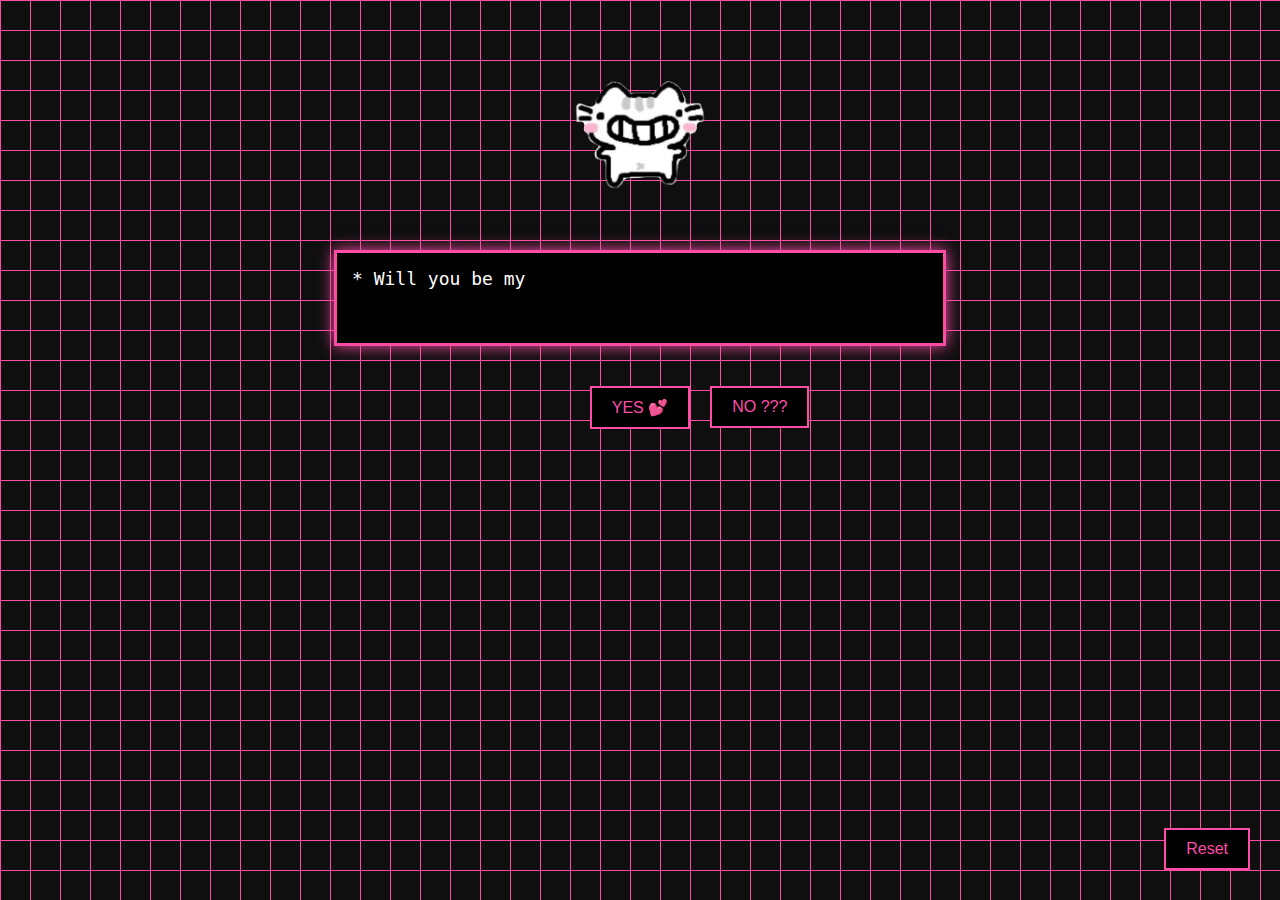
<file: index.html>
<!DOCTYPE html>
<html lang="en">
<head>
<meta charset="UTF-8">
<title>Valentine 💖</title>
<link rel="stylesheet" href="style.css">
</head>
<body>

<div class="gif-container">
    <img src="images/standard.png" alt="Valentine GIF">
</div>

<div class="dialogue-box">
    <span id="text"></span>
</div>

<!-- Initial YES/NO buttons -->
<div class="buttons" id="initialButtons">
    <button class="yes" id="yesBtn">YES 💕</button>
    <button class="no" id="noBtn">NO ???</button>
</div>

<!-- Gift buttons container (hidden at start) -->
<div class="gift-container" id="giftContainer">
    <button onclick="chooseGift(1)">🎀 Gift 1</button>
    <button onclick="chooseGift(2)">💝 Gift 2</button>
    <button onclick="chooseGift(3)">🌸 Gift 3</button>
</div>

<!-- Optional reset button -->
<button onclick="resetValentine()" style="position:absolute; bottom:20px; right:20px;">Reset</button>

<script>
const textElement = document.getElementById("text");
const noBtn = document.getElementById("noBtn");
const yesBtn = document.getElementById("yesBtn");
const initialButtons = document.getElementById("initialButtons");
const giftContainer = document.getElementById("giftContainer");
const gif = document.querySelector(".gif-container img");

let chaseCount = 0;
let typingSound = new Audio("https://assets.mixkit.co/active_storage/sfx/2568/2568-preview.mp3");
let magicSound = new Audio("https://assets.mixkit.co/active_storage/sfx/2013/2013-preview.mp3");

const gifs = {
    default: "images/standard.png",
    yes: "images/yes.png",
    gift: "images/gift.png",
    no: "images/no.png"
};

/* Typing effect */
function typeText(message, callback = null) {
    textElement.innerHTML = "";
    let index = 0;

    let interval = setInterval(() => {
        textElement.innerHTML += message[index];
        typingSound.currentTime = 0;
        typingSound.play();
        index++;

        if (index >= message.length) {
            clearInterval(interval);
            if (callback) setTimeout(callback, 500);
        }
    }, 40);
}

/* NO chase */
noBtn.addEventListener("mouseover", function() {
    const x = Math.random() * (window.innerWidth - 100);
    const y = Math.random() * (window.innerHeight - 50);
    noBtn.style.left = x + "px";
    noBtn.style.top = y + "px";

    chaseCount++;
    if (chaseCount > 5) {
        gif.src = gifs.no;
        typeText("* Stop chasing that. It's not gonna work. >:(");
    }
});

/* YES clicked */
yesBtn.addEventListener("click", () => {
    localStorage.setItem("valentineYes", "true");
    initialButtons.style.display = "none";
    gif.src = gifs.yes;

    typeText("* You said YES... 💖✨", () => {
        gif.src = gifs.gift;
        typeText("* Choose your gift. 🎁", () => {
            magicSound.play();
            giftContainer.classList.add("show");
        });
    });
});

/* Gift buttons open separate pages */
function chooseGift(number) {
    magicSound.play();
    document.body.style.transition = "opacity 0.7s ease";
    document.body.style.opacity = 0;

    setTimeout(() => {
        window.location.href = `gift${number}.html`;
    }, 700);
}

/* Reset button for testing */
function resetValentine() {
    localStorage.removeItem("valentineYes");
    location.reload();
}

/* Initial page load */
window.addEventListener("load", () => {
    if (localStorage.getItem("valentineYes") === "true") {
        // Previously clicked YES, skip question
        initialButtons.style.display = "none";
        giftContainer.classList.add("show");
        typeText("* Choose your gift. 🎁");
        gif.src = gifs.gift;
    } else {
        // First visit or reset
        gif.src = gifs.default;
        typeText("* Will you be my Valentine? 💗");
    }
});
</script>

</body>
</html>
</file>
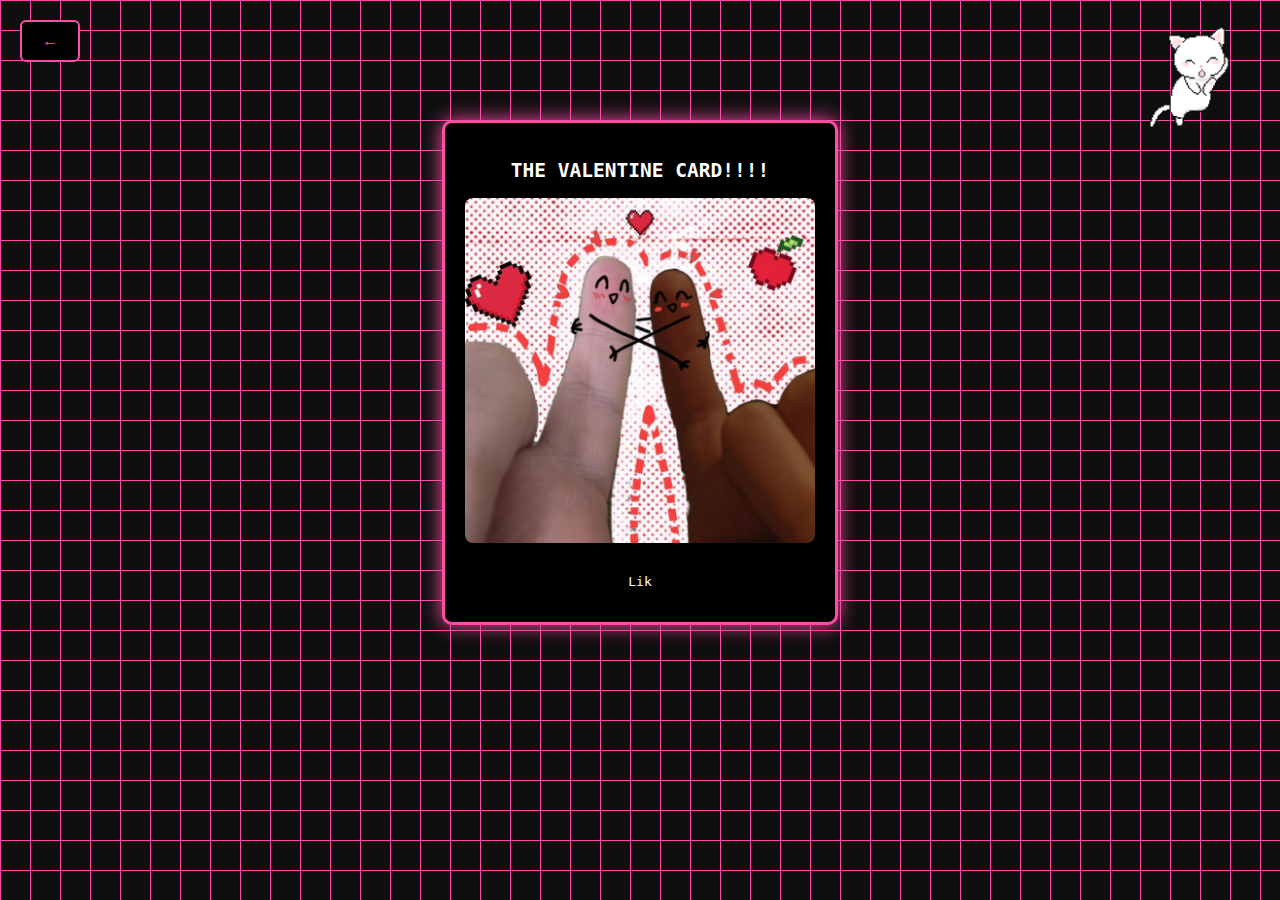
<file: gift1.html>
<!DOCTYPE html>
<html lang="en">
<head>
<meta charset="UTF-8">
<title>Gift 1 🎀</title>
<style>
body {
    margin: 0;
    background-color: #0f0f0f;
    background-image:
        linear-gradient(#ff4da6 1px, transparent 1px),
        linear-gradient(90deg, #ff4da6 1px, transparent 1px);
    background-size: 30px 30px;
    font-family: monospace;
    color: white;
    overflow-x: hidden;
    opacity: 0;
    transition: opacity 0.8s ease;
}

body.show { opacity: 1; }

.card {
    max-width: 90%;
    width: 350px;
    margin: 120px auto;
    background: black;
    border: 3px solid #ff4da6;
    box-shadow: 0 0 20px #ff4da6;
    padding: 20px;
    text-align: center;
    border-radius: 10px;
}

.card img { width: 100%; border-radius: 8px; margin-bottom: 15px; }

.back-container { position: absolute; top: 20px; left: 20px; }
.back-container button {
    padding: 10px 20px;
    font-size: 16px;
    background: black;
    color: #ff4da6;
    border: 2px solid #ff4da6;
    cursor: pointer;
    border-radius: 6px;
}
.back-container button:hover { background: #ff4da6; color: black; box-shadow: 0 0 15px #ff4da6; }

.gif-corner { position: absolute; top: 20px; right: 20px; }
.gif-corner img { width: 120px; border-radius: 8px; cursor: pointer; }

.bubble {
    position: absolute;
    top: -20px;
    right: 130px;
    background: #ff4da6;
    color: black;
    padding: 8px 12px;
    border-radius: 12px;
    font-size: 14px;
    opacity: 0;
    transform: translateY(-10px);
    transition: all 0.4s ease;
}

.bubble.show { opacity: 1; transform: translateY(0); }
</style>
</head>
<body>

<div class="back-container">
    <button onclick="goBack()">←</button>
</div>

<div class="gif-corner">
    <img src="images/yipi.gif" id="yipiGif">
    <div class="bubble" id="bubble">yipi! 🎉</div>
</div>

<div class="card">
    <h2>THE VALENTINE CARD!!!!</h2>
    <img src="images/Media.jfif">
    <p id="card-text"></p>
</div>

<script>
// Bubble hover
const gif = document.getElementById("yipiGif");
const bubble = document.getElementById("bubble");

gif.addEventListener("mouseenter", () => bubble.classList.add("show"));
gif.addEventListener("mouseleave", () => bubble.classList.remove("show"));

// Go back
function goBack() { window.location.href = "index.html"; }

// Typing sound same as main index.html
let typingSound = new Audio("https://assets.mixkit.co/active_storage/sfx/2568/2568-preview.mp3");

// Text
const text = `Like our minds are interlinked and our heart beats sync in ways I can’t explain,
Finding each other in thoughts neither of us had to say.
There’s a strange kind of peace in that,
In knowing I’m not alone inside my own mind.
Because somehow, you’re there too—
In every moment that feels warm,
In every second that feels right.
i hope you spend a great valentine,
and know that even i might not show up ill be there just like you're here too. `;

const element = document.getElementById("card-text");
let index = 0;

// Typing function
function typeWriter() {
    if (index < text.length) {
        element.innerHTML += text[index] === "\n" ? "<br>" : text[index];

        typingSound.currentTime = 0;
        typingSound.play();

        index++;
        setTimeout(typeWriter, 35);
    }
}

// Fade-in + start typing
window.addEventListener("load", () => {
    document.body.classList.add("show");
    setTimeout(typeWriter, 600);
});
</script>

</body>
</html>
</file>
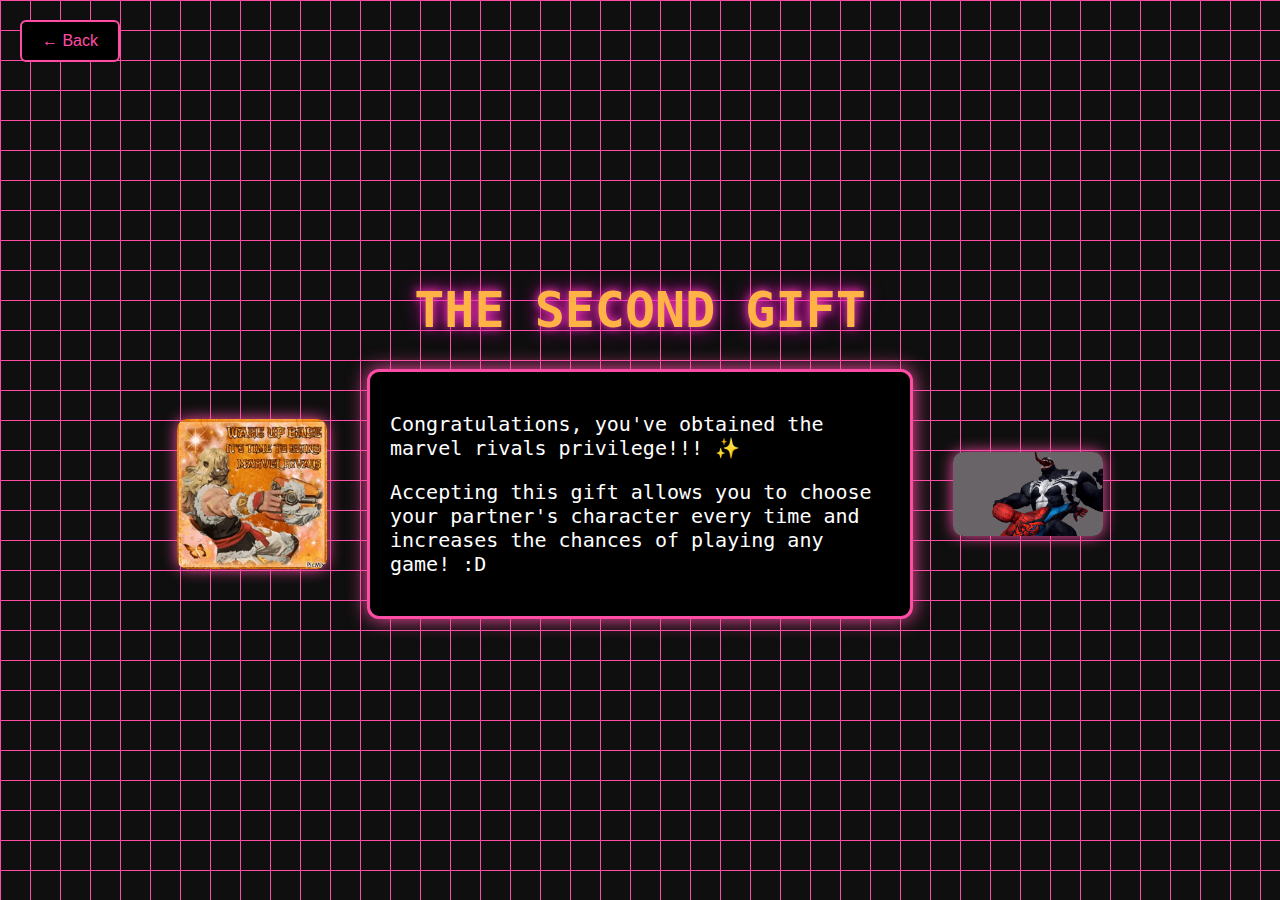
<file: gift2.html>
<!DOCTYPE html>
<html lang="en">
<head>
<meta charset="UTF-8">
<title>The Second Gift 🎁</title>
<style>
/* Pink pixel background */
body {
    margin: 0;
    background-color: #0f0f0f;
    background-image:
        linear-gradient(#ff4da6 1px, transparent 1px),
        linear-gradient(90deg, #ff4da6 1px, transparent 1px);
    background-size: 30px 30px;
    font-family: monospace;
    color: white;
    text-align: center;
    overflow: hidden;
    opacity: 0;
    transition: opacity 0.8s ease;
    height: 100vh;
    display: flex;
    flex-direction: column;
    justify-content: center; /* centers content vertically */
    align-items: center;     /* centers horizontally */
}

/* Title */
.title {
    font-size: 50px;
    font-weight: bold;
    color: #ffb347;
    text-shadow: 0 0 10px #f944bd, 0 0 20px #ff00c8;
    margin-bottom: 30px; /* smaller space below title */
}

/* Container for GIFs and speech box */
.gift2-container {
    display: flex;
    align-items: center; /* vertically align GIFs with box */
    gap: 40px;           /* spacing between GIFs and box */
    position: relative;
}

/* Individual GIFs */
.gif-side {
    width: 150px;
    border-radius: 10px;
    box-shadow: 0 0 15px #ff4da6;
}

/* Speech box */
.speech-box {
    max-width: 500px;
    background: black;
    border: 3px solid #ff4da6;
    box-shadow: 0 0 20px #ff4da6;
    padding: 20px;
    border-radius: 12px;
    font-size: 20px;
    text-align: left;
    font-family: monospace; /* gamish font */
}

/* Back button */
.back-button {
    position: absolute;
    top: 20px;
    left: 20px;
    padding: 10px 20px;
    font-size: 16px;
    background: black;
    color: #ff4da6;
    border: 2px solid #ff4da6;
    border-radius: 6px;
    cursor: pointer;
    transition: 0.3s;
}

.back-button:hover {
    background: #ff4da6;
    color: black;
    box-shadow: 0 0 15px #ff4da6;
}
</style>
</head>
<body>

<button class="back-button" onclick="goBack()">← Back</button>

<div class="title">THE SECOND GIFT</div>

<div class="gift2-container">
    <img src="images/rivals.webp" alt="Left Gif" class="gif-side">
    <div class="speech-box">
        <p>Congratulations, you've obtained the marvel rivals privilege!!! ✨</p>
        <p>Accepting this gift allows you to choose your partner's character every time and increases the chances of playing any game! :D</p>
    </div>
    <img src="images/rivals2.gif" alt="Right Gif" class="gif-side">
</div>

<script>
// Fade in body
window.addEventListener("load", () => {
    document.body.style.opacity = 1;
});

// Back button function
function goBack() {
    window.location.href = "index.html";
}
</script>

</body>
</html>
</file>
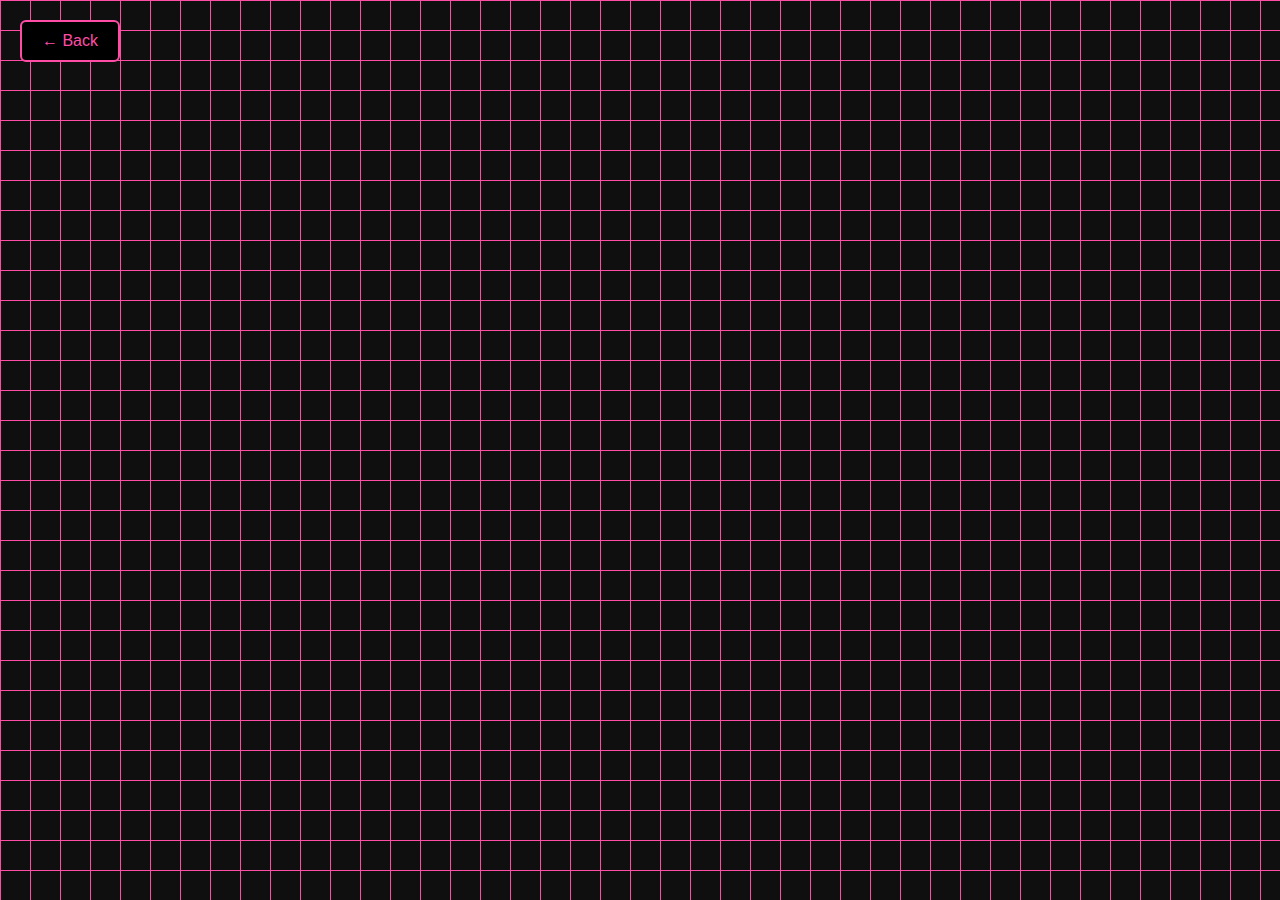
<file: gift3.html>
<!DOCTYPE html>
<html lang="en">
<head>
<meta charset="UTF-8">
<title>The Ultimate Gift 🎁</title>
<style>
/* Pink pixel background */
body {
    margin: 0;
    background-color: #0f0f0f;
    background-image:
        linear-gradient(#ff4da6 1px, transparent 1px),
        linear-gradient(90deg, #ff4da6 1px, transparent 1px);
    background-size: 30px 30px;
    font-family: monospace;
    color: white;
    text-align: center;
    overflow-y: auto; /* allow vertical scroll */
    overflow-x: hidden; 
    opacity: 0;
    transition: opacity 0.8s ease;
}

/* Title container */
.title-container {
    margin-top: 50px;
    display: flex;
    justify-content: center;
    gap: 40px; /* spacing between words */
}

/* Each word wrapper */
.title-word {
    display: inline-block;
    min-width: 160px; /* prevent overlap when scaling */
    font-family: 'Arial Black', 'Impact', sans-serif;
    font-size: 60px;
    font-weight: bold;
    color: #ffb347;
    text-shadow: 0 0 10px #f944bd, 0 0 20px #ff00c8, 0 0 30px #ffec00;
    letter-spacing: 3px;
    opacity: 0;
    transform: scale(0.5);
    text-align: center;
}

/* Word pop animation */
@keyframes popWord {
    0% { opacity: 0; transform: scale(0.5); }
    50% { opacity: 1; transform: scale(1.4); }
    100% { opacity: 1; transform: scale(1.2); }
}

/* Coupon container */
.coupon-container {
    display: flex;
    flex-direction: column; /* stack image and note vertically */
    align-items: center;    /* center horizontally */
    justify-content: center;
    margin-top: 40px;
    width: 100%;
}

/* Coupon image */
.coupon-image {
    width: 300px;
    max-width: 90%;
    border: 3px solid #ff4da6;
    border-radius: 12px;
    opacity: 0;
    transform: scale(0.8);
    transition: opacity 1s ease, transform 1s ease;
}

/* Note box (gamish style) */
.note-box {
    display: inline-block;
    background: black; 
    border: 3px solid #ff4da6; 
    box-shadow: 0 0 15px #ff4da6; 
    padding: 15px 25px; 
    border-radius: 10px; 
    font-size: 20px;
    font-family: 'Brush Script MT', cursive, fantasy;
    max-width: 80%;
    text-align: center;
    margin: 20px auto 0 auto; 
    opacity: 0;
    transform: translateY(20px);
    transition: opacity 1s ease, transform 1s ease;
}

/* Confetti */
.confetti-piece {
    position: absolute;
    width: 8px;
    height: 8px;
    opacity: 0.2;
    top: 0;
    left: 0;
    pointer-events: none;
    animation: fall linear infinite;
}

@keyframes fall {
    0% { transform: translateY(0) rotate(0deg); }
    100% { transform: translateY(100vh) rotate(360deg); }
}

/* Back button */
.back-button {
    position: absolute;
    top: 20px;
    left: 20px;
    padding: 10px 20px;
    font-size: 16px;
    background: black;
    color: #ff4da6;
    border: 2px solid #ff4da6;
    border-radius: 6px;
    cursor: pointer;
    transition: 0.3s;
}

.back-button:hover {
    background: #ff4da6;
    color: black;
    box-shadow: 0 0 15px #ff4da6;
}
</style>
</head>
<body>

<button class="back-button" onclick="goBack()">← Back</button>

<div class="title-container">
    <div class="title-word" id="word1">THE- </div>
    <div class="title-word" id="word2">ULTIMATE- </div>
    <div class="title-word" id="word3">GIFT</div>
</div>

<div class="coupon-container">
    <img src="images/coupon2.png" alt="Ultimate Gift Coupon" class="coupon-image" id="couponImg">

    <div class="note-box">
        You may only use this coupon <strong>one time</strong>. Choose wisely and enjoy your ultimate reward!
        <p>(I advise you to screenshot it)</p>
    </div>
</div>

<!-- Sound for title pop -->
<audio id="popSound" src="https://assets.mixkit.co/active_storage/sfx/1702/1702-preview.mp3"></audio>

<script>
// Fade in body
window.addEventListener("load", () => {
    document.body.style.opacity = 1;

    const words = [
        document.getElementById("word1"),
        document.getElementById("word2"),
        document.getElementById("word3")
    ];

    const popSound = document.getElementById("popSound");

    // Pop words one by one
    words.forEach((word, i) => {
        setTimeout(() => {
            word.style.animation = "popWord 0.8s forwards";
            popSound.currentTime = 0;
            popSound.play();
        }, i * 900);
    });

    // Show coupon image after words
    setTimeout(() => {
        const img = document.getElementById("couponImg");
        img.style.opacity = 1;
        img.style.transform = "scale(1)";
    }, 3000);

    // Show note under image
    setTimeout(() => {
        const note = document.querySelector(".note-box");
        note.style.opacity = 1;
        note.style.transform = "translateY(0)";
    }, 3800);

    // Launch confetti
    setTimeout(() => {
        launchConfetti(50);
    }, 4200);
});

// Back button
function goBack() { window.location.href = "index.html"; }

// Confetti function
function launchConfetti(count) {
    for(let i=0;i<count;i++){
        const c = document.createElement("div");
        c.className = "confetti-piece";
        c.style.left = Math.random()*100 + "vw";
        c.style.animationDuration = (3 + Math.random()*2) + "s";
        c.style.background = `hsl(${Math.random()*360},80%,60%)`;
        c.style.opacity = 0.2 + Math.random()*0.3;
        c.style.width = 4 + Math.random()*6 + "px";
        c.style.height = 4 + Math.random()*6 + "px";
        document.body.appendChild(c);
        setTimeout(() => { c.remove(); }, 5000);
    }
}
</script>

</body>
</html>
</file>
<file: style.css>
body {
    opacity: 1; /* start visible */
    transition: opacity 0.7s ease; /* smooth fade */

    margin: 0;
    background-color: #0f0f0f;

    /* Pink pixel grid */
    background-image:
        linear-gradient(#ff4da6 1px, transparent 1px),
        linear-gradient(90deg, #ff4da6 1px, transparent 1px);

    background-size: 30px 30px;

    font-family: monospace;
    color: white;
    text-align: center;
    overflow: hidden;
}

/* GIF */
.gif-container {
    margin-top: 40px;
    height: 180px;
}

.gif-container img {
    max-height: 100%;
}

/* Smaller Deltarune-style box */
.dialogue-box {
    width: 45%;
    margin: 30px auto;
    background: black;
    border: 3px solid #ff4da6;
    padding: 15px;
    font-size: 18px;
    text-align: left;
    box-shadow: 0 0 15px #ff4da6;
    min-height: 60px;
}

/* Buttons */
.buttons {
    margin-top: 25px;
}

button {
    padding: 10px 20px;
    font-size: 16px;
    border: 2px solid #ff4da6;
    background: black;
    color: #ff4da6;
    cursor: pointer;
    margin: 10px;
    transition: 0.2s;
}

button:hover {
    background: #ff4da6;
    color: black;
    box-shadow: 0 0 10px #ff4da6;
}

.no {
    position: absolute;
}

/* Softer floating hearts */
.heart {
    position: absolute;
    color: #ff4da6;
    font-size: 12px;
    opacity: 0.3;
    animation: float 7s linear infinite;
}

@keyframes float {
    0% { transform: translateY(0); }
    100% { transform: translateY(-900px); }
}

/* Gift buttons hidden at start */
.gift-container {
    margin-top: 30px;
    opacity: 0;
    transform: translateY(20px) scale(0.95);
    pointer-events: none;
    transition: opacity 0.6s ease, transform 0.6s ease;
    text-align: center;
}

.gift-container.show {
    opacity: 1;
    transform: translateY(0) scale(1);
    pointer-events: auto;
}

.gift-container button {
    padding: 12px 25px;
    font-size: 16px;
    margin: 10px;
    border: 2px solid #ff4da6;
    background: black;
    color: #ff4da6;
    cursor: pointer;
    transition: 0.3s;
}

.gift-container button:hover {
    background: #ff4da6;
    color: black;
    box-shadow: 0 0 15px #ff4da6;
}
</file>
